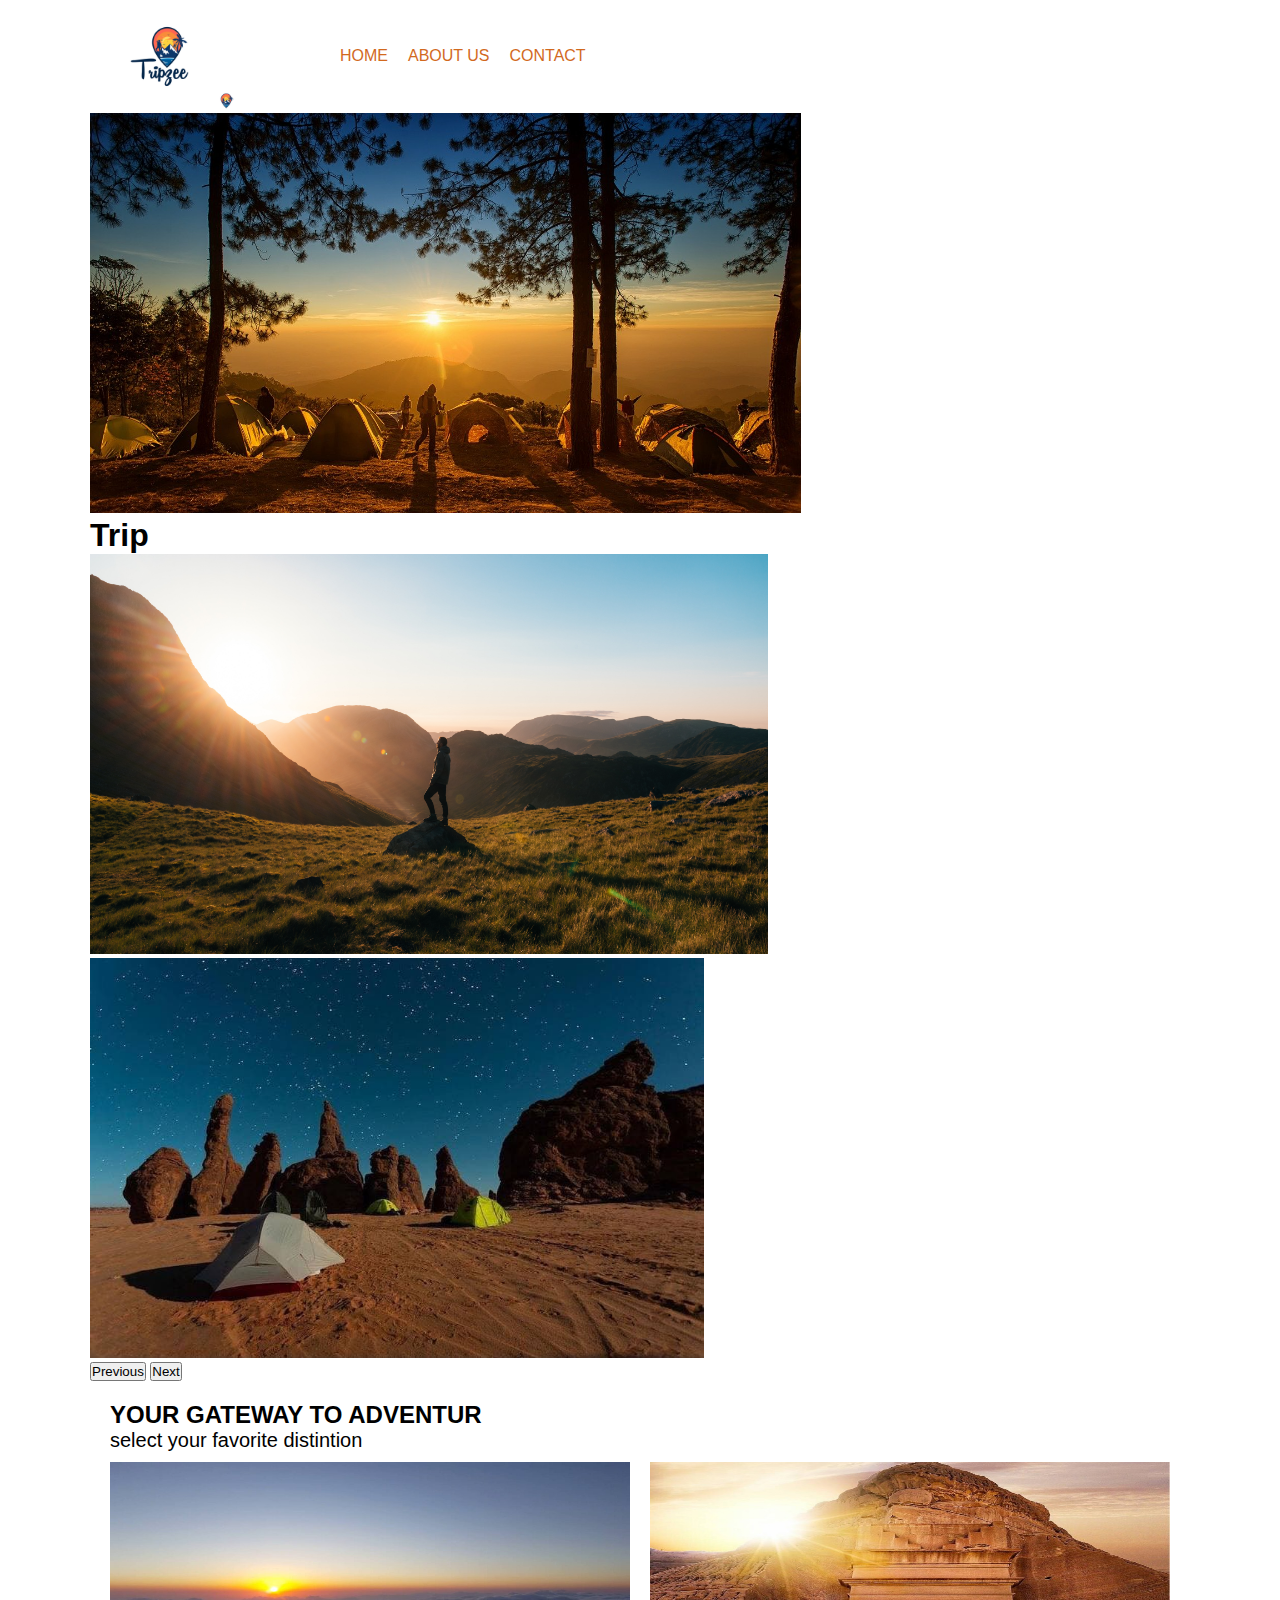
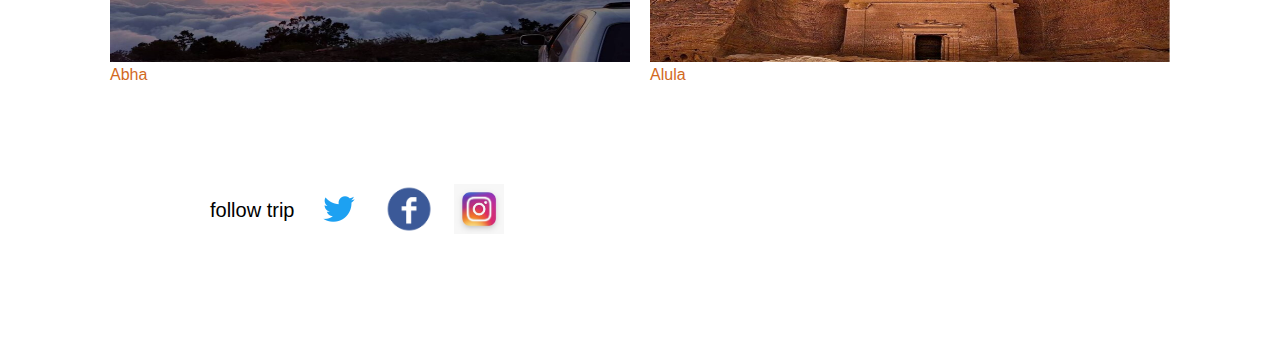
<file: index.html>
<!DOCTYPE html>
<html lang="en">

<head>
    <meta charset="UTF-8">
    <meta http-equiv="X-UA-Compatible" content="IE=edge">
    <meta name="viewport" content="width=device-width, initial-scale=1.0">
    <title>project1</title>
    <link href="https://cdn.jsdelivr.net/npm/bootstrap@5.1.3/dist/css/bootstrap.min.css" rel="stylesheet" integrity="sha384-1BmE4kWBq78iYhFldvKuhfTAU6auU8tT94WrHftjDbrCEXSU1oBoqyl2QvZ6jIW3" crossorigin="anonymous">
    <script src="https://cdn.jsdelivr.net/npm/bootstrap@5.1.3/dist/js/bootstrap.bundle.min.js" integrity="sha384-ka7Sk0Gln4gmtz2MlQnikT1wXgYsOg+OMhuP+IlRH9sENBO0LRn5q+8nbTov4+1p" crossorigin="anonymous"></script>
    <script src="./script.js"></script>
    <link rel="stylesheet" href="style.css">
</head>

<body>
   

    <div class="container">
        <nav class="navbar">
            <div class="menu">
                <img src="./logo10.png" alt="">
                <ul>
                    <li><a href="index.html">HOME</a></li>
                    <li><a href="AboutUs.html">ABOUT US</a></li>
                    <li><a href="#contact">CONTACT</a></li>

                </ul>
            </div>
        </nav>
        <div id="carouselExampleFade" class="carousel slide carousel-fade" data-bs-ride="carousel">
            <div class="carousel-inner">
                <div class="carousel-item active">
                  <img src="./camping7.jpg" height="400px" class="d-block w-100" alt="...">
                  <div class="carousel-caption d-none d-md-block">
                    <h1>Trip</h1>
                  </div>
                </div>
              <div class="carousel-item">
                <img src="./camping17.jpg"  height="400px" class="d-block w-100" alt="...">
              </div>
              <div class="carousel-item">
                <img src="./last img.jpg"  height="400px" class="d-block w-100" alt="...">
              </div>
            </div>
            <button class="carousel-control-prev" type="button" data-bs-target="#carouselExampleFade" data-bs-slide="prev">
              <span class="carousel-control-prev-icon" aria-hidden="true"></span>
              <span class="visually-hidden">Previous</span>
            </button>
            <button class="carousel-control-next" type="button" data-bs-target="#carouselExampleFade" data-bs-slide="next">
              <span class="carousel-control-next-icon" aria-hidden="true"></span>
              <span class="visually-hidden">Next</span>
            </button>
          </div>

        <!-- <header class="show">
            <h2>trip </h2>
        </header> -->
        <header class="text">
            <h2>YOUR GATEWAY TO ADVENTUR </h2>
            <p>select your favorite distintion</p>


            <section class="trips">
                <div class="trip">
                    <img src="./trips1.jpg" alt="">

                    <a href="Abha.html">Abha<i></i></a>
                </div>
                <div class="trip">
                    <img src="./trips2.jpg" alt="">
                    <a href="Alula.html">Alula<i></i></a>
                </div>

            </section>

            <section class="follow" id="contact">
                <p>follow trip</p>
                <a href="#"><img src="./twitter.png" alt=""></a>
                <a href="#"><img src="./facebook.png" alt=""></a>
                <a href="#"><img src="./insta.jpg" alt=""></a>
        
            </section>
    </div>

    </header>

    </div>

</body>

</html>
</file>
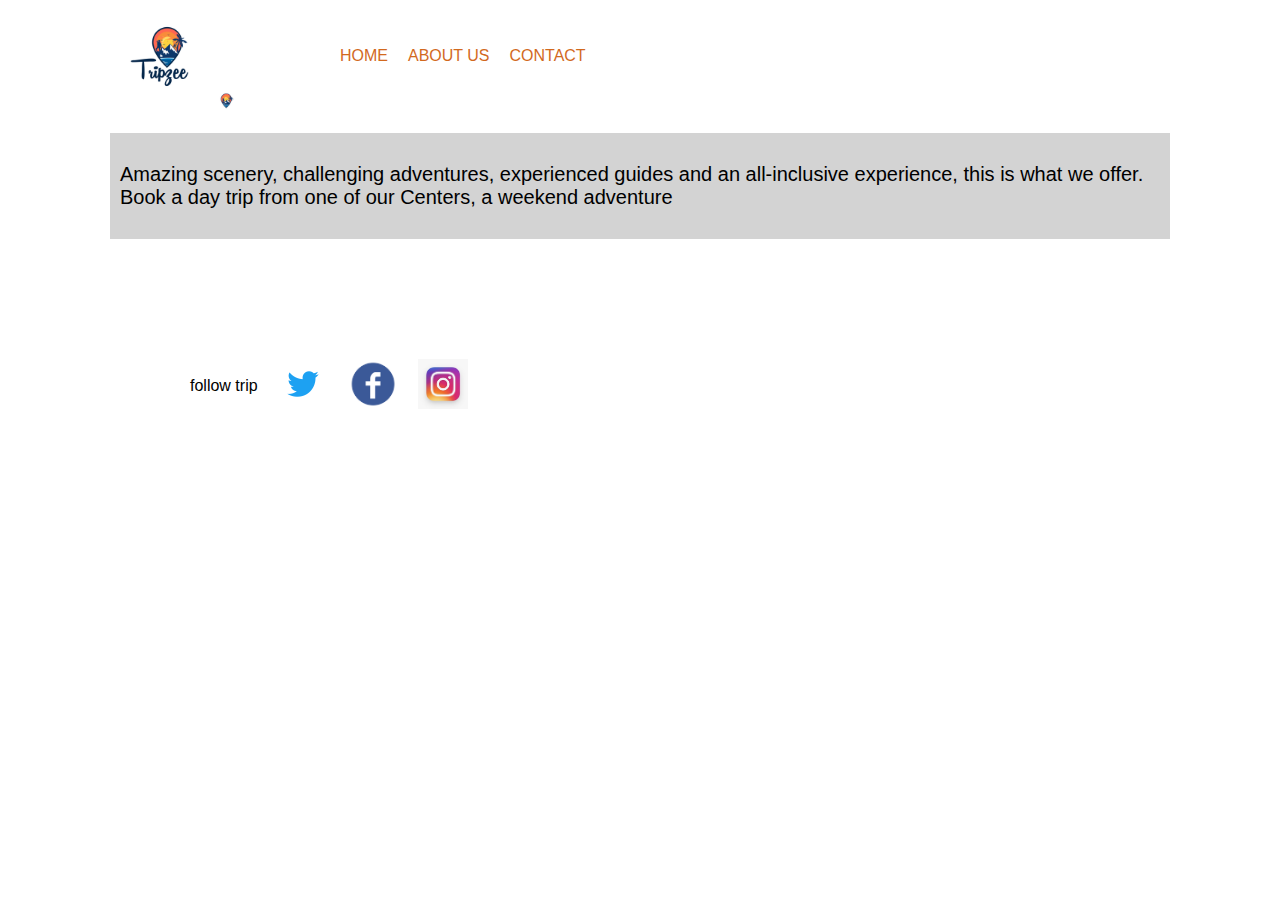
<file: AboutUs.html>
<!DOCTYPE html>
<html lang="en">
<head>
    <meta charset="UTF-8">
    <meta http-equiv="X-UA-Compatible" content="IE=edge">
    <meta name="viewport" content="width=device-width, initial-scale=1.0">
    <title>About us</title>
    <link rel="stylesheet" href="style.css">

</head>
<body>
    <div class="container">
        <nav class="navbar">
            <div class="menu">
                <img src="./logo10.png" alt="">
                <ul>
                    <li><a href="index.html">HOME</a></li>
                    <li><a href="AboutUs.html">ABOUT US</a></li>
                    <li><a href="contact">CONTACT</a></li>
                </ul>
            </div>
            <!-- <div class="right-menu">
                
            </div> -->
        <!-- </nav>

        <header class="show">
            <h2>trip </h2>
        </header>
        <header class="text">
            <h2>YOUR GATEWAY TO ADVENTUR </h2>
            <p>select your favorite distintion</p>


            <section class="trips">
                <div class="trip">
                    <img src="./trips1.jpg" alt="">

                    <a href="#">Abhah<i></i></a>
                </div>
                <div class="trip">
                    <img src="./trips2.jpg" alt="">
                    <a href="#">Alula<i></i></a>
                </div>

            </section> -->

            <section class="about">
            <div class="AboutUs">
            <p>Amazing scenery, challenging adventures, experienced guides and an all-inclusive experience,
                 this is what we offer. Book a day trip from one of our Centers, a weekend adventure </p>
        </div>
    </section>
    

            <section class="follow" id="contact">
                <p>follow trip</p>
                <a href="#"><img src="./twitter.png" alt=""></a>
                <a href="#"><img src="./facebook.png" alt=""></a>
                <a href="#"><img src="./insta.jpg" alt=""></a>
        
            </section>
    </div>

    </header>
</body>
</html>
</file>
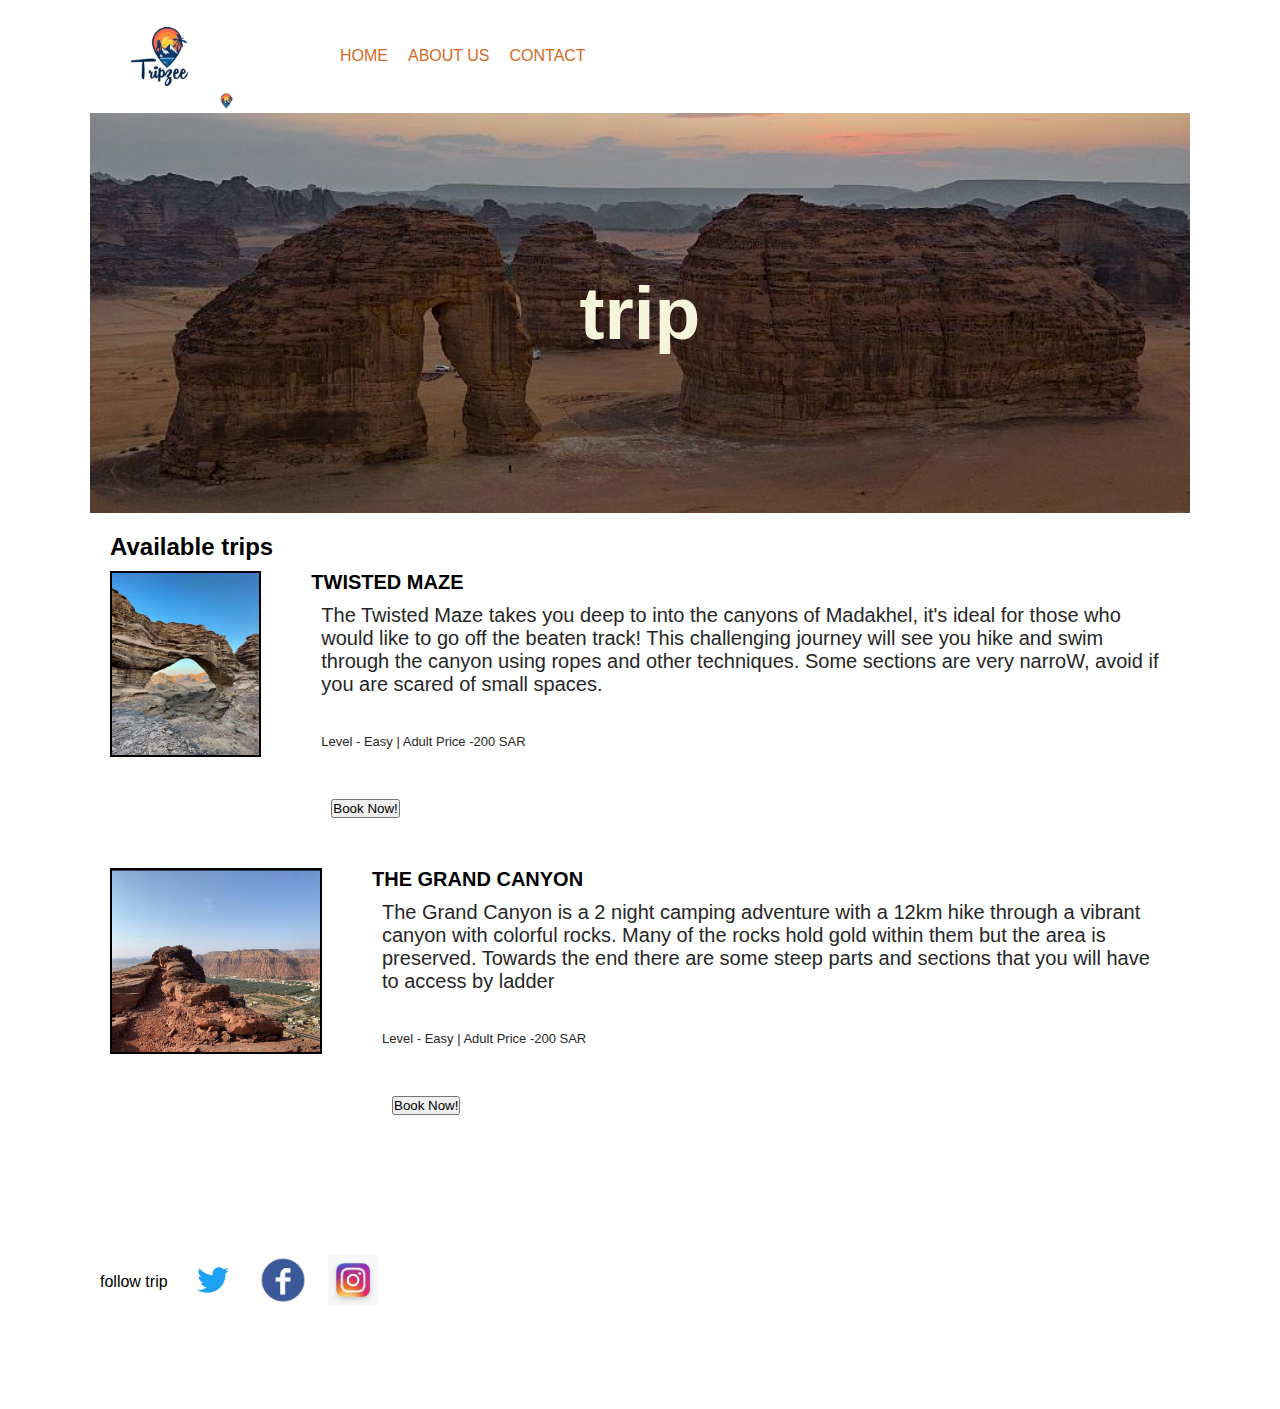
<file: Alula.html>
<!DOCTYPE html>
<html lang="en">

<head>
    <meta charset="UTF-8">
    <meta http-equiv="X-UA-Compatible" content="IE=edge">
    <meta name="viewport" content="width=device-width, initial-scale=1.0">
    <script src="./script.js" defer></script>
    <link rel="stylesheet" href="style.css">
    <title>Alula</title>



</head>

<body>


    </div>
    <div class="container">
        <nav class="navbar">
            <div class="menu">
                <img src="./logo10.png" alt="">
                <ul>
                    <li><a href="index.html">HOME</a></li>
                    <li><a href="AboutUs.html">ABOUT US</a></li>
                    <li><a href="#contact">CONTACT</a></li>
                </ul>
            </div>

        </nav>

        <header class="show1">
            <h2>trip </h2>
        </header>
        <header class="text">
            <h2> Available trips </h2>


            <section class="trips1">
                <div class="trip1">
                    <img src="./trip4.jpg" alt="">
                    <div class="trip-nots">
                        <h3>TWISTED MAZE</h3>
                        <p>The Twisted Maze takes you deep to into the canyons of Madakhel, it's ideal for those who
                            would like to go off the beaten track! This challenging journey will see you hike and swim
                            through the canyon using ropes and other techniques. Some sections are very narroW, avoid if
                            you are scared of small spaces.</p>
                        <br>
                        <span class="spn">
                            <p>Level - Easy | Adult Price -200 SAR</p>
                        </span>



                        <button class="modal-btn">Book Now!</button>
                        <div class="modal-bg">
                            <div class="model">
                                <h2>book now</h2>
                                <label for="name">Name:</label>
                                <input type="text" name="name">
                                <label for="Email">Email:</label>
                                <input type="email" name="email">
                                <button class="subscribe">subscribe</button>


                            </div>
                        </div>

                    </div>

                </div>
                <div class="trip1">
                    <img src="./trip44.jpg" width="">
                    <div class="trip-nots">
                        <h3>THE GRAND CANYON</h3>
                        <p>The Grand Canyon is a 2 night camping adventure with a 12km hike through a vibrant canyon
                            with colorful rocks. Many of the rocks hold gold within them but the area is preserved.
                            Towards the end there are some steep parts and sections that you will have to access by
                            ladder</p>
                        <br>
                        <span class="spn">
                            <p>Level - Easy | Adult Price -200 SAR</p>
                        </span>




                        <button class="modal-btn">Book Now!</button>

                        <div class="modal-bg">
                            <div class="model">
                                <h2>book now</h2>
                                <label for="name">Name:</label>
                                <input type="text" name="name">
                                <label for="Email">Email:</label>
                                <input type="email" name="email">
                                <button class="subscribe">subscribe</button>


                            </div>
                        </div>
                    </div>
                </div>

    </div>
    </section>


    <section class="follow" id="contact">
        <p>follow trip</p>
        <a href="#"><img src="./twitter.png" alt=""></a>
        <a href="#"><img src="./facebook.png" alt=""></a>
        <a href="#"><img src="./insta.jpg" alt=""></a>

    </section>
    </div>

    </header>

    </div>



</body>

</html>
</file>
<file: style.css>
*{
    margin: 0;
    padding: 0;
    box-sizing: border-box;
    font-family: 'Segoe UI', Tahoma, Geneva, Verdana, sans-serif;
}

.menu{
    display: flex;
    align-items: center;
    gap: 100px; 
}

.container{
    max-width: 1100px;
    margin: auto;
}
.menu img{
    width: 150px;
}
.menu ul{
    display: flex;
    gap: 20px;
  

}
ul{
    list-style: none;
}


a{
    text-decoration: none;
    color:chocolate;
}
a:hover{
    color: rgba(255, 230, 0, 0.438);
}


.show{
    height: 200px;
    /* background-image: url("./camping7.jpg"); */
    background-repeat: no-repeat;
    background-size: cover;
    background-position: center;
    display: flex;
    justify-content: center;
    align-items: center;
    color:beige;
    font-size: 50px;
    font-family: active;
    font-weight: bold;
}

.text{
    padding: 20px;

}

.text p{
font-size: 20px;
}

.trips img{
    width: 100%;
    height: 200px;
    /* height: 6%; */
}
.trips {
    margin-top: 10px;
    display: grid;
    grid-template-columns: 1fr 1fr ;
    gap: 20px;
}


.follow{
    display: flex;
    gap :20px;
    align-items: center;
    /* margin-bottom: 50px; */
    padding: 100px;

}
.follow a img {
    width: 50px;
    height: 50px;
position: relative ;
top: 0;
transition: 1s;

}
.follow a img:hover{
    top: -15px;
}


/* ---------------------------------- */
.show1{
    height: 400px;
    background-image: url("./camping8.jpg");
    background-repeat: no-repeat;
    background-size: cover;
    background-position: center;
    display: flex;
    justify-content: center;
    align-items: center;
    color:beige;
    font-size: 50px;
    font-family: active;
    font-weight: bold;
}
.trips1 img{
    width: 20%;
    height: 70%;
    border: 2px solid black;
}
.trips1 {
    margin-top: 10px;
    display: grid;
    grid-template-columns: 1fr  ;
    gap: 30px;
}

.trip1{
    display: flex;
    flex-direction: row;
    gap: 50px;
}


.trip-nots h3{
    font-size: 20px;
}






.trip-nots button{
    display: flex;
    /* padding-top: 20px; */
    margin: 7px;
    margin: 20px;
    margin-top: 50px; 
   
    

}

.button{
display: flex;
background-color: aqua;
}
.spn p{
    font-size: 13px;
}


button:hover{
    color:orange;
    /* background-color: papayawhip; */
   transition: 0.5ms; 

}

.trip-nots p{
    display: flex;
    margin: 10px;
color:  #262626;

}

.about {
    display: flex;
    background-color:lightgray ;
    margin: 20px;
   padding-top: 30px;
   padding-bottom: 30px;
   font-size: 20px;
   padding-left: 10px;
   padding-left: 10px;
}

.modal-bg{
    position: fixed;
    width: 100%;
    height: 100vh;
    top:0;
    left:0;
    background-color: rgba(0,0,0,0.5);
    display: flex;
    justify-content: center;
    align-items: center;
    visibility: hidden;
    opacity: 0;
    transition: visibility 0s , opacity 0.5s;
}

.bg-active{
    visibility: visible;
    opacity: 1;
}
.model{
    font-family:Arial, Helvetica, sans-serif;
    background-color:grey;
    width: 500px;
    height: 300px;
    display: flex;
    justify-content: space-around;
    align-items: center;
    flex-direction: column;
    position: fixed;
    top: 50%;
    left: 50%;
    transform: translatex(-50%);
    
    
}
.model button{
    padding: 10px 30px;
    border: none;
    cursor: pointer;
}
</file>
